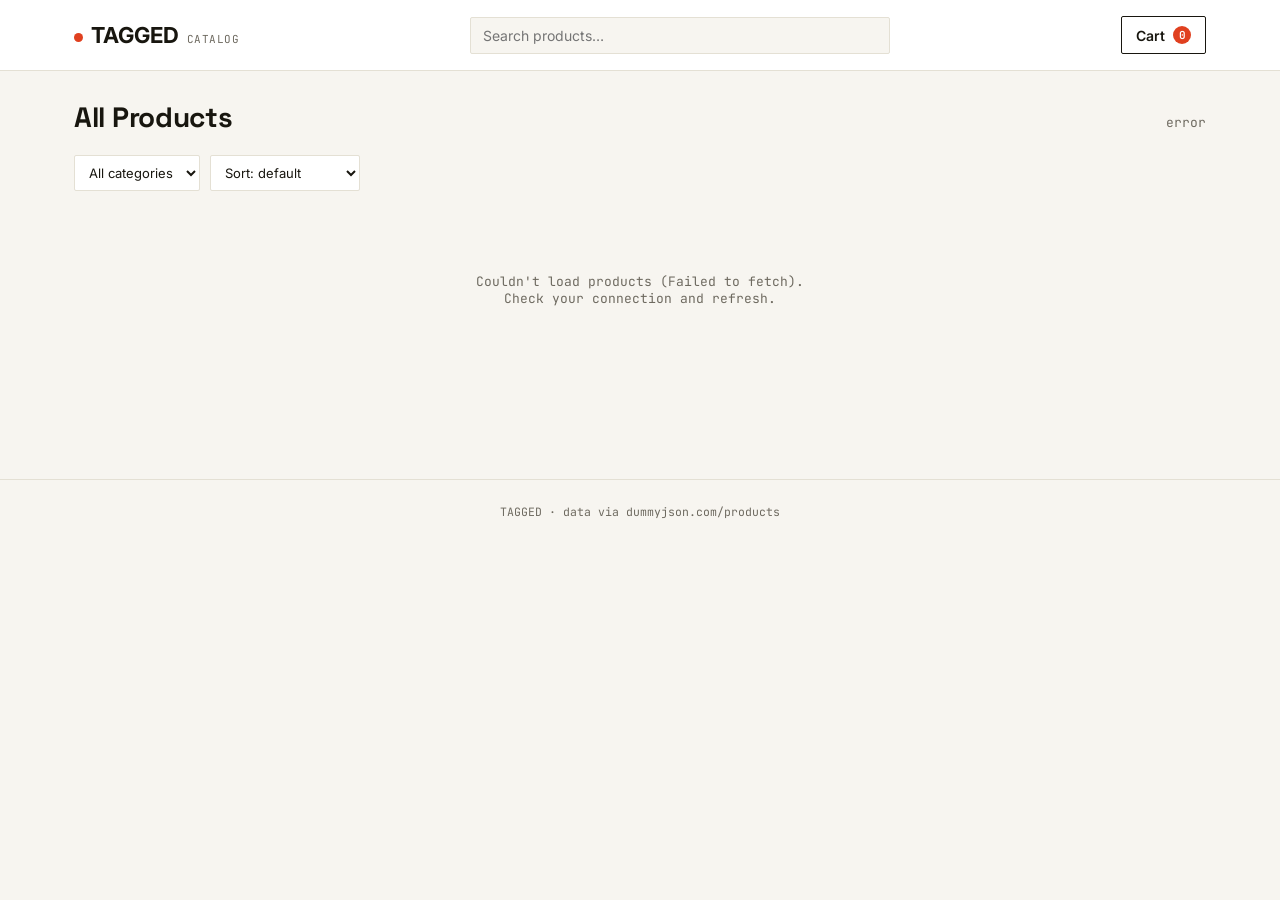
<file: task_jovac/index.html>
<!DOCTYPE html>
<html lang="en">
<head>
<meta charset="UTF-8" />
<meta name="viewport" content="width=device-width, initial-scale=1.0" />
<title>Tagged — Browse Products</title>
<link rel="stylesheet" href="style.css" />
</head>
<body>

  <header class="topbar">
    <div class="topbar-inner">
      <a href="index.html" class="brand"><span class="tag-dot"></span>TAGGED<small>CATALOG</small></a>
      <div class="topbar-search">
        <input type="text" id="searchInput" placeholder="Search products…" />
      </div>
      <a href="cart.html" class="cart-link">Cart <span class="cart-count">0</span></a>
    </div>
  </header>

  <main class="page">
    <div class="page-head">
      <h1>All Products</h1>
      <span class="page-sub" id="resultCount">loading…</span>
    </div>

    <div class="filters">
      <select id="categoryFilter">
        <option value="">All categories</option>
      </select>
      <select id="sortFilter">
        <option value="">Sort: default</option>
        <option value="price-asc">Price: low to high</option>
        <option value="price-desc">Price: high to low</option>
        <option value="rating-desc">Rating: best first</option>
        <option value="title-asc">Title: A–Z</option>
      </select>
    </div>

    <div id="grid" class="grid"></div>
    <div id="pager" class="pager"></div>
  </main>

  <footer>TAGGED · data via dummyjson.com/products</footer>

  <script src="app.js"></script>
  <script>
    const API_URL = 'https://dummyjson.com/products?limit=194';
    const PAGE_SIZE = 24;

    let allProducts = [];
    let filtered = [];
    let currentPage = 1;

    const grid = document.getElementById('grid');
    const pager = document.getElementById('pager');
    const resultCount = document.getElementById('resultCount');
    const searchInput = document.getElementById('searchInput');
    const categoryFilter = document.getElementById('categoryFilter');
    const sortFilter = document.getElementById('sortFilter');

    function renderSkeleton() {
      grid.innerHTML = Array.from({ length: 12 }).map(() => `
        <div class="ticket">
          <div class="ticket-img skeleton" style="height:160px;"></div>
          <div class="ticket-body">
            <div class="skeleton" style="height:10px;width:50%;"></div>
            <div class="skeleton" style="height:14px;width:90%;"></div>
            <div class="skeleton" style="height:14px;width:40%;"></div>
          </div>
        </div>
      `).join('');
    }

    async function loadProducts() {
      renderSkeleton();
      try {
        const res = await fetch(API_URL);
        if (!res.ok) throw new Error('Request failed: ' + res.status);
        const data = await res.json();
        allProducts = data.products || [];
        populateCategories(allProducts);
        applyFilters();
      } catch (err) {
        grid.innerHTML = `<div class="state-msg" style="grid-column:1/-1;">
          Couldn't load products (${err.message}).<br>Check your connection and refresh.
        </div>`;
        resultCount.textContent = 'error';
      }
    }

    function populateCategories(products) {
      const cats = Array.from(new Set(products.map((p) => p.category))).sort();
      categoryFilter.innerHTML = '<option value="">All categories</option>' +
        cats.map((c) => `<option value="${c}">${c.replace(/-/g, ' ')}</option>`).join('');
    }

    function applyFilters() {
      const term = searchInput.value.trim().toLowerCase();
      const cat = categoryFilter.value;
      const sort = sortFilter.value;

      filtered = allProducts.filter((p) => {
        const matchesTerm = !term || p.title.toLowerCase().includes(term) || (p.brand || '').toLowerCase().includes(term);
        const matchesCat = !cat || p.category === cat;
        return matchesTerm && matchesCat;
      });

      if (sort === 'price-asc') filtered.sort((a, b) => a.price - b.price);
      if (sort === 'price-desc') filtered.sort((a, b) => b.price - a.price);
      if (sort === 'rating-desc') filtered.sort((a, b) => b.rating - a.rating);
      if (sort === 'title-asc') filtered.sort((a, b) => a.title.localeCompare(b.title));

      currentPage = 1;
      renderPage();
    }

    function renderPage() {
      const totalPages = Math.max(1, Math.ceil(filtered.length / PAGE_SIZE));
      currentPage = Math.min(currentPage, totalPages);
      const start = (currentPage - 1) * PAGE_SIZE;
      const pageItems = filtered.slice(start, start + PAGE_SIZE);

      resultCount.textContent = `${filtered.length} item${filtered.length === 1 ? '' : 's'} · page ${currentPage}/${totalPages}`;

      if (pageItems.length === 0) {
        grid.innerHTML = `<div class="state-msg" style="grid-column:1/-1;">No products match your search.</div>`;
      } else {
        grid.innerHTML = pageItems.map(renderTicket).join('');
      }

      renderPager(totalPages);
      attachGridHandlers();
    }

    function stockLabel(stock) {
      if (stock <= 0) return '<span class="stock-tag out">OUT OF STOCK</span>';
      if (stock < 10) return `<span class="stock-tag low">${stock} LEFT</span>`;
      return '<span class="stock-tag ok">IN STOCK</span>';
    }

    function renderTicket(p) {
      const finalPrice = discountedPrice(p.price, p.discountPercentage);
      const hasDiscount = p.discountPercentage > 0;
      return `
        <article class="ticket" data-id="${p.id}" tabindex="0">
          <div class="ticket-perf"></div>
          <div class="ticket-img"><img src="${p.thumbnail}" alt="${p.title}" loading="lazy" /></div>
          <div class="ticket-body">
            <span class="ticket-cat">${p.category.replace(/-/g, ' ')}</span>
            <span class="ticket-title">${p.title}</span>
            <div class="ticket-row">
              <span>
                ${hasDiscount ? `<span class="price-was">${money(p.price)}</span>` : ''}
                <span class="price">${money(finalPrice)}</span>
              </span>
              ${hasDiscount ? `<span class="badge-discount">-${Math.round(p.discountPercentage)}%</span>` : ''}
            </div>
            ${stockLabel(p.stock)}
            <button class="add-btn" data-add="${p.id}" ${p.stock <= 0 ? 'disabled' : ''}>
              ${p.stock <= 0 ? 'Unavailable' : 'Add to cart'}
            </button>
          </div>
        </article>
      `;
    }

    function renderPager(totalPages) {
      if (totalPages <= 1) { pager.innerHTML = ''; return; }
      let html = `<button data-page="${currentPage - 1}" ${currentPage === 1 ? 'disabled' : ''}>‹</button>`;
      const windowSize = 2;
      for (let i = 1; i <= totalPages; i++) {
        if (i === 1 || i === totalPages || Math.abs(i - currentPage) <= windowSize) {
          html += `<button data-page="${i}" class="${i === currentPage ? 'active' : ''}">${i}</button>`;
        } else if (Math.abs(i - currentPage) === windowSize + 1) {
          html += `<button disabled>…</button>`;
        }
      }
      html += `<button data-page="${currentPage + 1}" ${currentPage === totalPages ? 'disabled' : ''}>›</button>`;
      pager.innerHTML = html;
      pager.querySelectorAll('button[data-page]').forEach((btn) => {
        btn.addEventListener('click', () => {
          const p = parseInt(btn.dataset.page, 10);
          if (!isNaN(p)) { currentPage = p; renderPage(); window.scrollTo({ top: 0, behavior: 'smooth' }); }
        });
      });
    }

    function attachGridHandlers() {
      grid.querySelectorAll('.ticket').forEach((card) => {
        const go = () => { window.location.href = `product.html?id=${card.dataset.id}`; };
        card.addEventListener('click', (e) => {
          if (e.target.closest('[data-add]')) return;
          go();
        });
        card.addEventListener('keydown', (e) => { if (e.key === 'Enter') go(); });
      });
      grid.querySelectorAll('[data-add]').forEach((btn) => {
        btn.addEventListener('click', (e) => {
          e.stopPropagation();
          const id = parseInt(btn.dataset.add, 10);
          const product = allProducts.find((p) => p.id === id);
          if (product) {
            addToCart(product, 1);
            showToast(`Added “${product.title}” to cart`, 'cart.html', 'View cart');
          }
        });
      });
    }

    searchInput.addEventListener('input', debounce(applyFilters, 250));
    categoryFilter.addEventListener('change', applyFilters);
    sortFilter.addEventListener('change', applyFilters);

    function debounce(fn, ms) {
      let t;
      return (...args) => { clearTimeout(t); t = setTimeout(() => fn(...args), ms); };
    }

    loadProducts();
  </script>
</body>
</html>
</file>
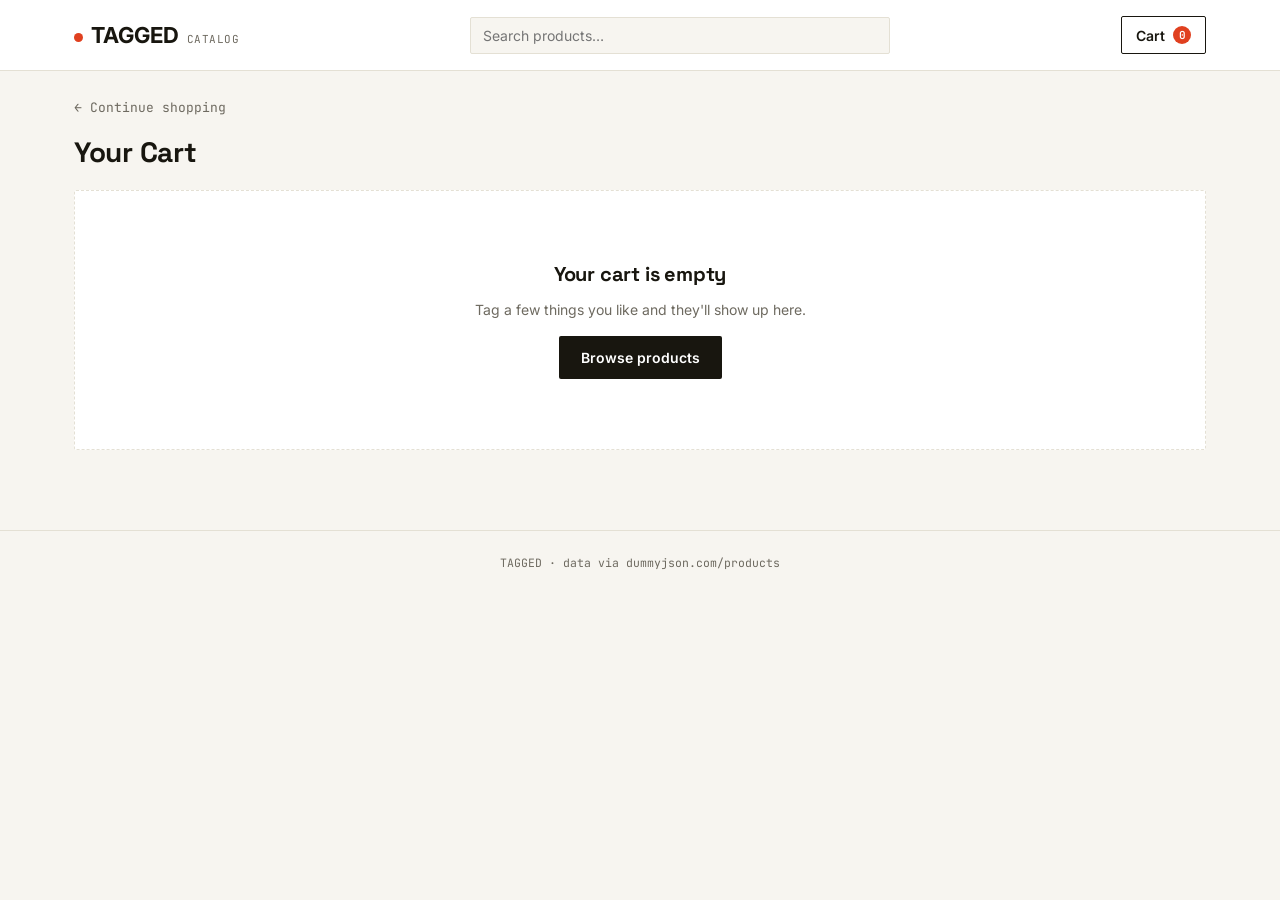
<file: task_jovac/cart.html>
<!DOCTYPE html>
<html lang="en">
<head>
<meta charset="UTF-8" />
<meta name="viewport" content="width=device-width, initial-scale=1.0" />
<title>Tagged — Your Cart</title>
<link rel="stylesheet" href="style.css" />
</head>
<body>

  <header class="topbar">
    <div class="topbar-inner">
      <a href="index.html" class="brand"><span class="tag-dot"></span>TAGGED<small>CATALOG</small></a>
      <div class="topbar-search">
        <input type="text" placeholder="Search products…" onkeydown="if(event.key==='Enter'){window.location.href='index.html'}" />
      </div>
      <a href="cart.html" class="cart-link">Cart <span class="cart-count">0</span></a>
    </div>
  </header>

  <main class="page">
    <div class="breadcrumb"><a href="index.html">← Continue shopping</a></div>
    <div class="page-head">
      <h1>Your Cart</h1>
      <span class="page-sub" id="itemSummary"></span>
    </div>

    <div id="cartArea"></div>
  </main>

  <footer>TAGGED · data via dummyjson.com/products</footer>

  <script src="app.js"></script>
  <script>
    const cartArea = document.getElementById('cartArea');
    const itemSummary = document.getElementById('itemSummary');

    function render() {
      const cart = getCart();
      const totals = cartTotals();
      itemSummary.textContent = cart.length ? `${totals.itemCount} item${totals.itemCount === 1 ? '' : 's'}` : '';

      if (cart.length === 0) {
        cartArea.innerHTML = `
          <div class="empty-cart">
            <h2>Your cart is empty</h2>
            <p>Tag a few things you like and they'll show up here.</p>
            <a class="btn-primary" href="index.html" style="display:inline-block;">Browse products</a>
          </div>
        `;
        return;
      }

      cartArea.innerHTML = `
        <div class="cart-layout">
          <div class="cart-items">
            ${cart.map(renderRow).join('')}
          </div>
          ${renderReceipt(totals)}
        </div>
      `;

      attachHandlers();
    }

    function renderRow(item) {
      const unit = discountedPrice(item.price, item.discountPercentage);
      return `
        <div class="cart-row" data-id="${item.id}">
          <img src="${item.thumbnail}" alt="${item.title}" />
          <div>
            <div class="cart-row-title">${item.title}</div>
            <div class="cart-row-meta">${money(unit)} each${item.discountPercentage ? ` · -${Math.round(item.discountPercentage)}%` : ''}</div>
            <button class="remove-btn" data-remove="${item.id}">Remove</button>
          </div>
          <div class="qty-control">
            <button data-minus="${item.id}">–</button>
            <span>${item.qty}</span>
            <button data-plus="${item.id}">+</button>
          </div>
          <div class="cart-row-price">${money(unit * item.qty)}</div>
        </div>
      `;
    }

    function renderReceipt(t) {
      return `
        <div class="receipt">
          <h2>🧾 Bill Summary</h2>
          <div class="receipt-row"><span>Subtotal</span><span>${money(t.subtotal)}</span></div>
          ${t.savings > 0 ? `<div class="receipt-row"><span>Discount savings</span><span>−${money(t.savings)}</span></div>` : ''}
          <div class="receipt-row"><span>Tax (8%)</span><span>${money(t.tax)}</span></div>
          <div class="receipt-row"><span>Shipping</span><span>Free</span></div>
          <div class="receipt-divider"></div>
          <div class="receipt-total"><span>Total</span><span class="price">${money(t.total)}</span></div>
          ${t.savings > 0 ? `<div class="savings-note">You're saving ${money(t.savings)} on this order</div>` : ''}
          <button class="btn-primary" style="width:100%;margin-bottom:10px;" onclick="alert('Checkout flow is out of scope for this assignment — bill summary above is the deliverable.')">Checkout</button>
          <a class="continue-link" href="index.html">← Continue shopping</a>
        </div>
      `;
    }

    function attachHandlers() {
      cartArea.querySelectorAll('[data-plus]').forEach((btn) =>
        btn.addEventListener('click', () => {
          const id = parseInt(btn.dataset.plus, 10);
          const item = getCart().find((i) => i.id === id);
          updateQty(id, item.qty + 1);
          render();
        })
      );
      cartArea.querySelectorAll('[data-minus]').forEach((btn) =>
        btn.addEventListener('click', () => {
          const id = parseInt(btn.dataset.minus, 10);
          const item = getCart().find((i) => i.id === id);
          updateQty(id, item.qty - 1);
          render();
        })
      );
      cartArea.querySelectorAll('[data-remove]').forEach((btn) =>
        btn.addEventListener('click', () => {
          removeFromCart(parseInt(btn.dataset.remove, 10));
          render();
        })
      );
    }

    render();
  </script>
</body>
</html>
</file>
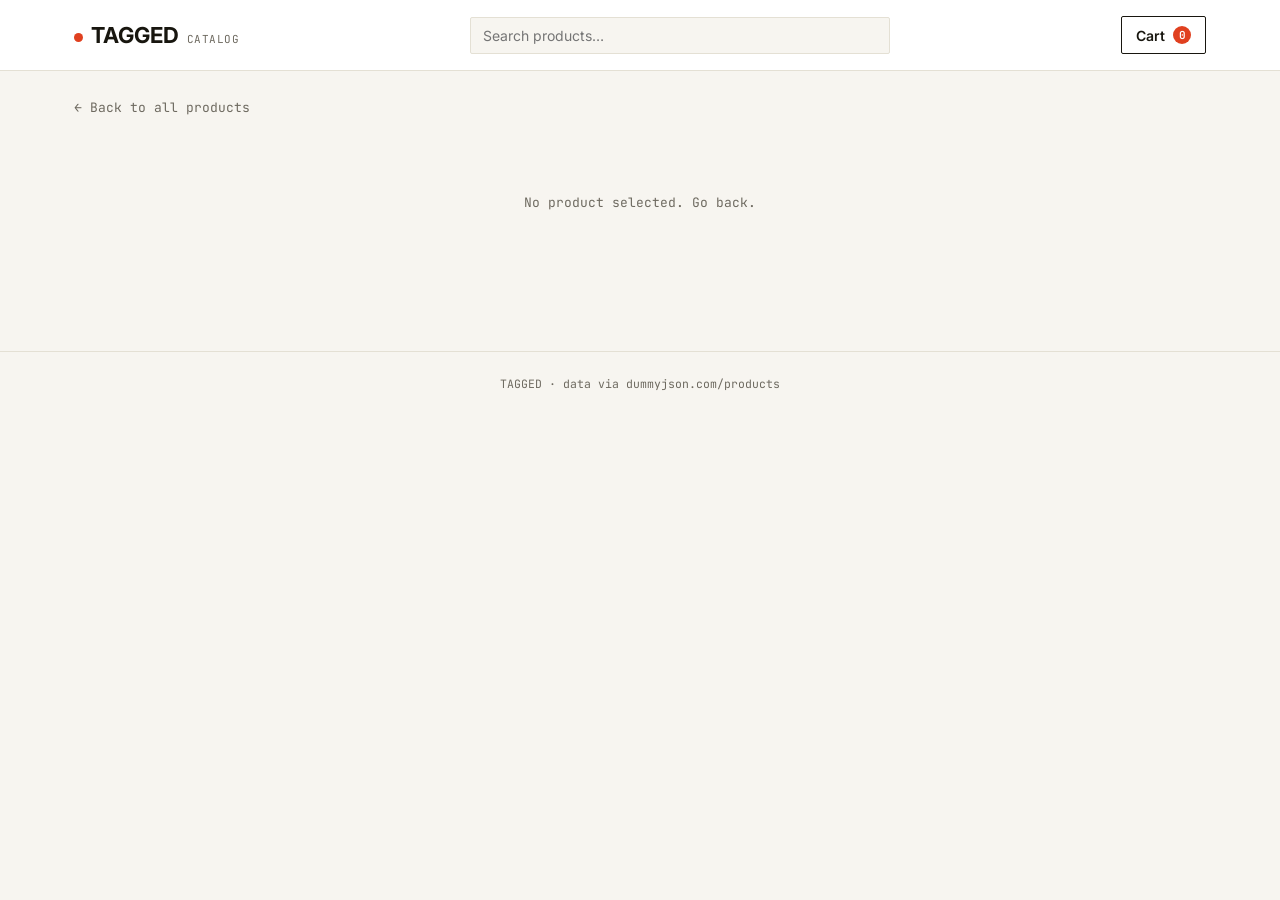
<file: task_jovac/product.html>
<!DOCTYPE html>
<html lang="en">
<head>
<meta charset="UTF-8" />
<meta name="viewport" content="width=device-width, initial-scale=1.0" />
<title>Tagged — Product Detail</title>
<link rel="stylesheet" href="style.css" />
</head>
<body>

  <header class="topbar">
    <div class="topbar-inner">
      <a href="index.html" class="brand"><span class="tag-dot"></span>TAGGED<small>CATALOG</small></a>
      <div class="topbar-search">
        <input type="text" id="searchInput" placeholder="Search products…" onkeydown="if(event.key==='Enter'){window.location.href='index.html'}" />
      </div>
      <a href="cart.html" class="cart-link">Cart <span class="cart-count">0</span></a>
    </div>
  </header>

  <main class="page" id="page">
    <div class="breadcrumb"><a href="index.html">← Back to all products</a></div>
    <div id="content">
      <div class="state-msg">loading product…</div>
    </div>
  </main>

  <footer>TAGGED · data via dummyjson.com/products</footer>

  <script src="app.js"></script>
  <script>
    const id = qs('id');
    const content = document.getElementById('content');
    let currentProduct = null;
    let currentQty = 1;

    async function loadProduct() {
      if (!id) {
        content.innerHTML = `<div class="state-msg">No product selected. <a href="index.html">Go back</a>.</div>`;
        return;
      }
      try {
        const res = await fetch(`https://dummyjson.com/products/${id}`);
        if (!res.ok) throw new Error('Product not found');
        currentProduct = await res.json();
        document.title = `${currentProduct.title} — Tagged`;
        render(currentProduct);
      } catch (err) {
        content.innerHTML = `<div class="state-msg">Couldn't load this product (${err.message}). <a href="index.html">Back to catalog</a>.</div>`;
      }
    }

    function render(p) {
      const images = (p.images && p.images.length ? p.images : [p.thumbnail]);
      const finalPrice = discountedPrice(p.price, p.discountPercentage);
      const hasDiscount = p.discountPercentage > 0;

      content.innerHTML = `
        <div class="product-detail">
          <div>
            <div class="gallery-main"><img id="mainImg" src="${images[0]}" alt="${p.title}" /></div>
            <div class="gallery-thumbs">
              ${images.map((src, i) => `<img src="${src}" data-i="${i}" class="${i === 0 ? 'active' : ''}" alt="thumbnail ${i + 1}" />`).join('')}
            </div>
          </div>
          <div>
            <span class="detail-cat">${p.category.replace(/-/g, ' ')}</span>
            <h1 class="detail-title">${p.title}</h1>
            ${p.brand ? `<div class="detail-brand">by ${p.brand}</div>` : ''}
            <div class="rating-row">
              <span class="stars">${starString(p.rating)}</span>
              <span class="mono">${p.rating.toFixed(2)}</span>
              <span>· ${stockLabel(p.stock)}</span>
            </div>
            <div class="price-block">
              ${hasDiscount ? `<span class="price-was">${money(p.price)}</span>` : ''}
              <span class="price">${money(finalPrice)}</span>
              ${hasDiscount ? `<span class="badge-discount">save ${Math.round(p.discountPercentage)}%</span>` : ''}
            </div>
            <p class="detail-desc">${p.description}</p>

            <div class="ticket-strip">
              <div class="row"><span>SKU</span><span>${p.sku || p.id}</span></div>
              <div class="row"><span>Stock</span><span>${p.stock} units</span></div>
              <div class="row"><span>Warranty</span><span>${p.warrantyInformation || '—'}</span></div>
              <div class="row"><span>Shipping</span><span>${p.shippingInformation || '—'}</span></div>
              <div class="row"><span>Return policy</span><span>${p.returnPolicy || '—'}</span></div>
              <div class="row"><span>Min order</span><span>${p.minimumOrderQuantity || 1}</span></div>
            </div>

            <div class="qty-control">
              <button id="qtyMinus">–</button>
              <span id="qtyVal">1</span>
              <button id="qtyPlus">+</button>
            </div>

            <div class="cta-row">
              <button class="btn-primary" id="addBtn" ${p.stock <= 0 ? 'disabled' : ''}>
                ${p.stock <= 0 ? 'Out of stock' : 'Add to cart'}
              </button>
              <a class="btn-secondary" href="cart.html">View cart</a>
            </div>
          </div>
        </div>
      `;

      attachHandlers(images);
    }

    function stockLabel(stock) {
      if (stock <= 0) return '<span class="stock-tag out">OUT OF STOCK</span>';
      if (stock < 10) return `<span class="stock-tag low">${stock} LEFT</span>`;
      return '<span class="stock-tag ok">IN STOCK</span>';
    }

    function attachHandlers(images) {
      document.querySelectorAll('.gallery-thumbs img').forEach((img) => {
        img.addEventListener('click', () => {
          document.getElementById('mainImg').src = images[img.dataset.i];
          document.querySelectorAll('.gallery-thumbs img').forEach((t) => t.classList.remove('active'));
          img.classList.add('active');
        });
      });

      const qtyVal = document.getElementById('qtyVal');
      document.getElementById('qtyMinus').addEventListener('click', () => {
        currentQty = Math.max(1, currentQty - 1);
        qtyVal.textContent = currentQty;
      });
      document.getElementById('qtyPlus').addEventListener('click', () => {
        currentQty = Math.min(currentProduct.stock || 99, currentQty + 1);
        qtyVal.textContent = currentQty;
      });

      document.getElementById('addBtn').addEventListener('click', () => {
        addToCart(currentProduct, currentQty);
        showToast(`Added ${currentQty} × “${currentProduct.title}” to cart`, 'cart.html', 'View cart');
      });
    }

    loadProduct();
  </script>
</body>
</html>
</file>
<file: task_jovac/style.css>
/* ============================================================
   TAGGED — a small catalog with a price-tag / receipt aesthetic
   ============================================================ */

@import url('https://fonts.googleapis.com/css2?family=Space+Grotesk:wght@500;600;700&family=Inter:wght@400;500;600&family=JetBrains+Mono:wght@400;500;600&display=swap');

:root {
  --bg: #F7F5F0;
  --paper: #FFFFFF;
  --ink: #18160F;
  --ink-soft: #6E6A60;
  --line: #E4E0D4;
  --accent: #E0401F;   /* price-tag red */
  --accent-ink: #FFFFFF;
  --ok: #1F6F5C;        /* in-stock teal */
  --warn: #B8862E;
  --danger: #C23B2A;
  --radius: 2px;
  --shadow: 0 1px 0 rgba(24,22,15,0.05);
}

* { box-sizing: border-box; }

html, body {
  margin: 0;
  padding: 0;
  background: var(--bg);
  color: var(--ink);
  font-family: 'Inter', sans-serif;
  -webkit-font-smoothing: antialiased;
}

a { color: inherit; text-decoration: none; }

h1, h2, h3, .display {
  font-family: 'Space Grotesk', sans-serif;
  letter-spacing: -0.01em;
  margin: 0;
}

.mono {
  font-family: 'JetBrains Mono', monospace;
}

img { max-width: 100%; display: block; }

button {
  font-family: 'Inter', sans-serif;
  cursor: pointer;
  border: none;
  background: none;
}

/* ---------- Top bar ---------- */

.topbar {
  position: sticky;
  top: 0;
  z-index: 50;
  background: var(--paper);
  border-bottom: 1px solid var(--line);
}

.topbar-inner {
  max-width: 1180px;
  margin: 0 auto;
  padding: 16px 24px;
  display: flex;
  align-items: center;
  justify-content: space-between;
  gap: 16px;
}

.brand {
  display: flex;
  align-items: baseline;
  gap: 8px;
  font-size: 22px;
  font-weight: 700;
}

.brand .tag-dot {
  width: 9px;
  height: 9px;
  border-radius: 50%;
  background: var(--accent);
  display: inline-block;
  transform: translateY(-1px);
}

.brand small {
  font-family: 'JetBrains Mono', monospace;
  font-size: 11px;
  color: var(--ink-soft);
  font-weight: 400;
  letter-spacing: 0.04em;
}

.topbar-search {
  flex: 1;
  max-width: 420px;
  position: relative;
}

.topbar-search input {
  width: 100%;
  padding: 9px 12px;
  border: 1px solid var(--line);
  border-radius: var(--radius);
  font-size: 14px;
  font-family: 'Inter', sans-serif;
  background: var(--bg);
  color: var(--ink);
}

.topbar-search input:focus {
  outline: 2px solid var(--accent);
  outline-offset: 1px;
}

.cart-link {
  display: flex;
  align-items: center;
  gap: 8px;
  padding: 9px 14px;
  border: 1px solid var(--ink);
  border-radius: var(--radius);
  font-size: 14px;
  font-weight: 600;
  position: relative;
  white-space: nowrap;
}

.cart-link:hover { background: var(--ink); color: var(--paper); }

.cart-count {
  font-family: 'JetBrains Mono', monospace;
  background: var(--accent);
  color: var(--accent-ink);
  border-radius: 50%;
  min-width: 18px;
  height: 18px;
  font-size: 11px;
  display: inline-flex;
  align-items: center;
  justify-content: center;
  padding: 0 4px;
}

/* ---------- Page shell ---------- */

.page {
  max-width: 1180px;
  margin: 0 auto;
  padding: 28px 24px 80px;
}

.page-head {
  display: flex;
  align-items: baseline;
  justify-content: space-between;
  gap: 16px;
  margin-bottom: 20px;
  flex-wrap: wrap;
}

.page-head h1 {
  font-size: 28px;
  font-weight: 700;
}

.page-sub {
  color: var(--ink-soft);
  font-size: 13px;
  font-family: 'JetBrains Mono', monospace;
}

.breadcrumb {
  font-size: 13px;
  color: var(--ink-soft);
  margin-bottom: 18px;
  font-family: 'JetBrains Mono', monospace;
}

.breadcrumb a:hover { color: var(--accent); }

/* ---------- Filters ---------- */

.filters {
  display: flex;
  gap: 10px;
  flex-wrap: wrap;
  margin-bottom: 22px;
}

.filters select {
  padding: 8px 10px;
  border: 1px solid var(--line);
  border-radius: var(--radius);
  background: var(--paper);
  font-size: 13px;
  font-family: 'Inter', sans-serif;
  color: var(--ink);
}

/* ---------- Product grid ---------- */

.grid {
  display: grid;
  grid-template-columns: repeat(auto-fill, minmax(220px, 1fr));
  gap: 18px;
}

.ticket {
  background: var(--paper);
  border: 1px solid var(--line);
  border-radius: var(--radius);
  overflow: hidden;
  display: flex;
  flex-direction: column;
  cursor: pointer;
  transition: transform 0.12s ease, box-shadow 0.12s ease;
  position: relative;
}

.ticket:hover {
  transform: translateY(-3px);
  box-shadow: 0 8px 18px rgba(24,22,15,0.08);
}

.ticket:focus-visible {
  outline: 2px solid var(--accent);
  outline-offset: 2px;
}

.ticket-perf {
  height: 10px;
  background-image: radial-gradient(circle, var(--bg) 2.5px, transparent 2.6px);
  background-size: 14px 14px;
  background-position: center;
  border-bottom: 1px dashed var(--line);
}

.ticket-img {
  height: 160px;
  background: #FBFAF7;
  display: flex;
  align-items: center;
  justify-content: center;
  padding: 14px;
  border-bottom: 1px solid var(--line);
}

.ticket-img img { max-height: 100%; object-fit: contain; }

.ticket-body {
  padding: 12px 14px 14px;
  display: flex;
  flex-direction: column;
  gap: 6px;
  flex: 1;
}

.ticket-cat {
  font-family: 'JetBrains Mono', monospace;
  font-size: 10.5px;
  letter-spacing: 0.06em;
  text-transform: uppercase;
  color: var(--ink-soft);
}

.ticket-title {
  font-size: 14.5px;
  font-weight: 600;
  line-height: 1.3;
  flex: 1;
}

.ticket-row {
  display: flex;
  align-items: baseline;
  justify-content: space-between;
  margin-top: 4px;
}

.price {
  font-family: 'JetBrains Mono', monospace;
  font-weight: 600;
  font-size: 16px;
}

.price-was {
  font-family: 'JetBrains Mono', monospace;
  font-size: 12px;
  color: var(--ink-soft);
  text-decoration: line-through;
  margin-right: 6px;
}

.badge-discount {
  font-family: 'JetBrains Mono', monospace;
  font-size: 11px;
  color: var(--ok);
}

.add-btn {
  width: 100%;
  margin-top: 10px;
  padding: 9px 0;
  background: var(--ink);
  color: var(--paper);
  font-weight: 600;
  font-size: 13px;
  border-radius: var(--radius);
  transition: background 0.12s ease;
}

.add-btn:hover { background: var(--accent); }

.add-btn:disabled {
  background: var(--line);
  color: var(--ink-soft);
  cursor: not-allowed;
}

.stock-tag {
  font-family: 'JetBrains Mono', monospace;
  font-size: 11px;
}
.stock-tag.ok { color: var(--ok); }
.stock-tag.low { color: var(--warn); }
.stock-tag.out { color: var(--danger); }

/* ---------- Loading / empty ---------- */

.state-msg {
  text-align: center;
  padding: 60px 20px;
  color: var(--ink-soft);
  font-family: 'JetBrains Mono', monospace;
  font-size: 13px;
}

.skeleton {
  background: linear-gradient(90deg, #EFEDE6 25%, #F6F4EE 37%, #EFEDE6 63%);
  background-size: 400% 100%;
  animation: shimmer 1.4s ease infinite;
  border-radius: var(--radius);
}
@keyframes shimmer {
  0% { background-position: 100% 50%; }
  100% { background-position: 0 50%; }
}

/* ---------- Pagination ---------- */

.pager {
  display: flex;
  justify-content: center;
  gap: 6px;
  margin-top: 32px;
  flex-wrap: wrap;
}

.pager button {
  min-width: 34px;
  height: 34px;
  border: 1px solid var(--line);
  border-radius: var(--radius);
  font-family: 'JetBrains Mono', monospace;
  font-size: 12.5px;
  background: var(--paper);
}

.pager button.active {
  background: var(--ink);
  color: var(--paper);
  border-color: var(--ink);
}

.pager button:disabled {
  opacity: 0.4;
  cursor: not-allowed;
}

/* ---------- Product detail page ---------- */

.product-detail {
  display: grid;
  grid-template-columns: 1fr 1fr;
  gap: 48px;
  align-items: start;
}

@media (max-width: 800px) {
  .product-detail { grid-template-columns: 1fr; }
}

.gallery-main {
  background: var(--paper);
  border: 1px solid var(--line);
  border-radius: var(--radius);
  height: 380px;
  display: flex;
  align-items: center;
  justify-content: center;
  padding: 24px;
  margin-bottom: 12px;
}

.gallery-main img { max-height: 100%; object-fit: contain; }

.gallery-thumbs {
  display: flex;
  gap: 8px;
  flex-wrap: wrap;
}

.gallery-thumbs img {
  width: 64px;
  height: 64px;
  object-fit: contain;
  background: var(--paper);
  border: 1px solid var(--line);
  border-radius: var(--radius);
  padding: 6px;
  cursor: pointer;
}

.gallery-thumbs img.active { border-color: var(--accent); }

.detail-cat {
  font-family: 'JetBrains Mono', monospace;
  font-size: 11px;
  letter-spacing: 0.06em;
  text-transform: uppercase;
  color: var(--accent);
  margin-bottom: 8px;
  display: block;
}

.detail-title {
  font-size: 30px;
  font-weight: 700;
  line-height: 1.2;
  margin-bottom: 8px;
}

.detail-brand {
  color: var(--ink-soft);
  font-size: 14px;
  margin-bottom: 16px;
}

.rating-row {
  display: flex;
  align-items: center;
  gap: 8px;
  margin-bottom: 18px;
  font-size: 13px;
}

.stars { color: var(--warn); letter-spacing: 1px; }

.price-block {
  display: flex;
  align-items: baseline;
  gap: 10px;
  margin-bottom: 6px;
}

.price-block .price { font-size: 30px; }

.detail-desc {
  color: var(--ink-soft);
  font-size: 14.5px;
  line-height: 1.6;
  margin: 18px 0 22px;
}

.ticket-strip {
  border-top: 1px dashed var(--line);
  border-bottom: 1px dashed var(--line);
  padding: 14px 0;
  margin: 18px 0;
  display: grid;
  grid-template-columns: 1fr 1fr;
  gap: 10px;
  font-size: 13px;
}

.ticket-strip .row {
  display: flex;
  justify-content: space-between;
  font-family: 'JetBrains Mono', monospace;
  font-size: 12px;
}

.ticket-strip .row span:first-child { color: var(--ink-soft); }

.qty-control {
  display: flex;
  align-items: center;
  border: 1px solid var(--line);
  border-radius: var(--radius);
  width: fit-content;
  margin-bottom: 16px;
}

.qty-control button {
  width: 36px;
  height: 36px;
  font-size: 16px;
  font-family: 'JetBrains Mono', monospace;
}

.qty-control span {
  width: 40px;
  text-align: center;
  font-family: 'JetBrains Mono', monospace;
  font-size: 14px;
}

.cta-row { display: flex; gap: 10px; }

.btn-primary {
  background: var(--ink);
  color: var(--paper);
  padding: 13px 22px;
  font-weight: 600;
  font-size: 14px;
  border-radius: var(--radius);
  flex: 1;
}
.btn-primary:hover { background: var(--accent); }

.btn-secondary {
  background: var(--paper);
  border: 1px solid var(--ink);
  padding: 13px 22px;
  font-weight: 600;
  font-size: 14px;
  border-radius: var(--radius);
}
.btn-secondary:hover { background: var(--bg); }

.toast {
  position: fixed;
  bottom: 24px;
  left: 50%;
  transform: translateX(-50%) translateY(20px);
  background: var(--ink);
  color: var(--paper);
  padding: 12px 20px;
  border-radius: var(--radius);
  font-size: 13.5px;
  font-family: 'JetBrains Mono', monospace;
  opacity: 0;
  transition: all 0.25s ease;
  pointer-events: none;
  z-index: 100;
  display: flex;
  align-items: center;
  gap: 10px;
}
.toast.show { opacity: 1; transform: translateX(-50%) translateY(0); }
.toast a { color: var(--accent); font-weight: 600; }

/* ---------- Cart page ---------- */

.cart-layout {
  display: grid;
  grid-template-columns: 1fr 340px;
  gap: 32px;
  align-items: start;
}

@media (max-width: 860px) {
  .cart-layout { grid-template-columns: 1fr; }
}

.cart-items {
  display: flex;
  flex-direction: column;
  gap: 12px;
}

.cart-row {
  display: grid;
  grid-template-columns: 72px 1fr auto auto auto;
  gap: 14px;
  align-items: center;
  background: var(--paper);
  border: 1px solid var(--line);
  border-radius: var(--radius);
  padding: 12px;
}

.cart-row img {
  width: 72px;
  height: 72px;
  object-fit: contain;
  background: var(--bg);
  border-radius: var(--radius);
}

.cart-row-title {
  font-weight: 600;
  font-size: 14px;
  margin-bottom: 3px;
}

.cart-row-meta {
  font-family: 'JetBrains Mono', monospace;
  font-size: 11.5px;
  color: var(--ink-soft);
}

.cart-row .qty-control button { width: 30px; height: 30px; font-size: 14px; }
.cart-row .qty-control span { width: 32px; font-size: 13px; }

.cart-row-price {
  font-family: 'JetBrains Mono', monospace;
  font-weight: 600;
  font-size: 15px;
  min-width: 70px;
  text-align: right;
}

.remove-btn {
  color: var(--ink-soft);
  font-size: 12px;
  font-family: 'JetBrains Mono', monospace;
  text-decoration: underline;
}
.remove-btn:hover { color: var(--danger); }

.receipt {
  background: var(--paper);
  border: 1px solid var(--line);
  border-radius: var(--radius);
  padding: 22px 22px 24px;
  position: sticky;
  top: 90px;
}

.receipt h2 {
  font-size: 17px;
  margin-bottom: 16px;
  display: flex;
  align-items: center;
  gap: 8px;
}

.receipt-row {
  display: flex;
  justify-content: space-between;
  font-size: 13.5px;
  margin-bottom: 10px;
  font-family: 'JetBrains Mono', monospace;
  color: var(--ink-soft);
}

.receipt-row span:last-child { color: var(--ink); }

.receipt-divider {
  border-top: 1px dashed var(--line);
  margin: 14px 0;
}

.receipt-total {
  display: flex;
  justify-content: space-between;
  font-size: 19px;
  font-weight: 700;
  font-family: 'JetBrains Mono', monospace;
  margin-bottom: 18px;
}

.receipt-total .price { color: var(--accent); }

.savings-note {
  font-size: 12px;
  color: var(--ok);
  font-family: 'JetBrains Mono', monospace;
  margin: -6px 0 16px;
}

.empty-cart {
  text-align: center;
  padding: 70px 20px;
  border: 1px dashed var(--line);
  border-radius: var(--radius);
  background: var(--paper);
}

.empty-cart h2 { margin-bottom: 8px; font-size: 20px; }
.empty-cart p { color: var(--ink-soft); margin-bottom: 18px; font-size: 14px; }

.continue-link {
  display: inline-block;
  margin-top: 6px;
  font-size: 13px;
  font-family: 'JetBrains Mono', monospace;
  color: var(--ink-soft);
}
.continue-link:hover { color: var(--accent); }

footer {
  text-align: center;
  padding: 24px;
  color: var(--ink-soft);
  font-size: 11.5px;
  font-family: 'JetBrains Mono', monospace;
  border-top: 1px solid var(--line);
}
</file>
